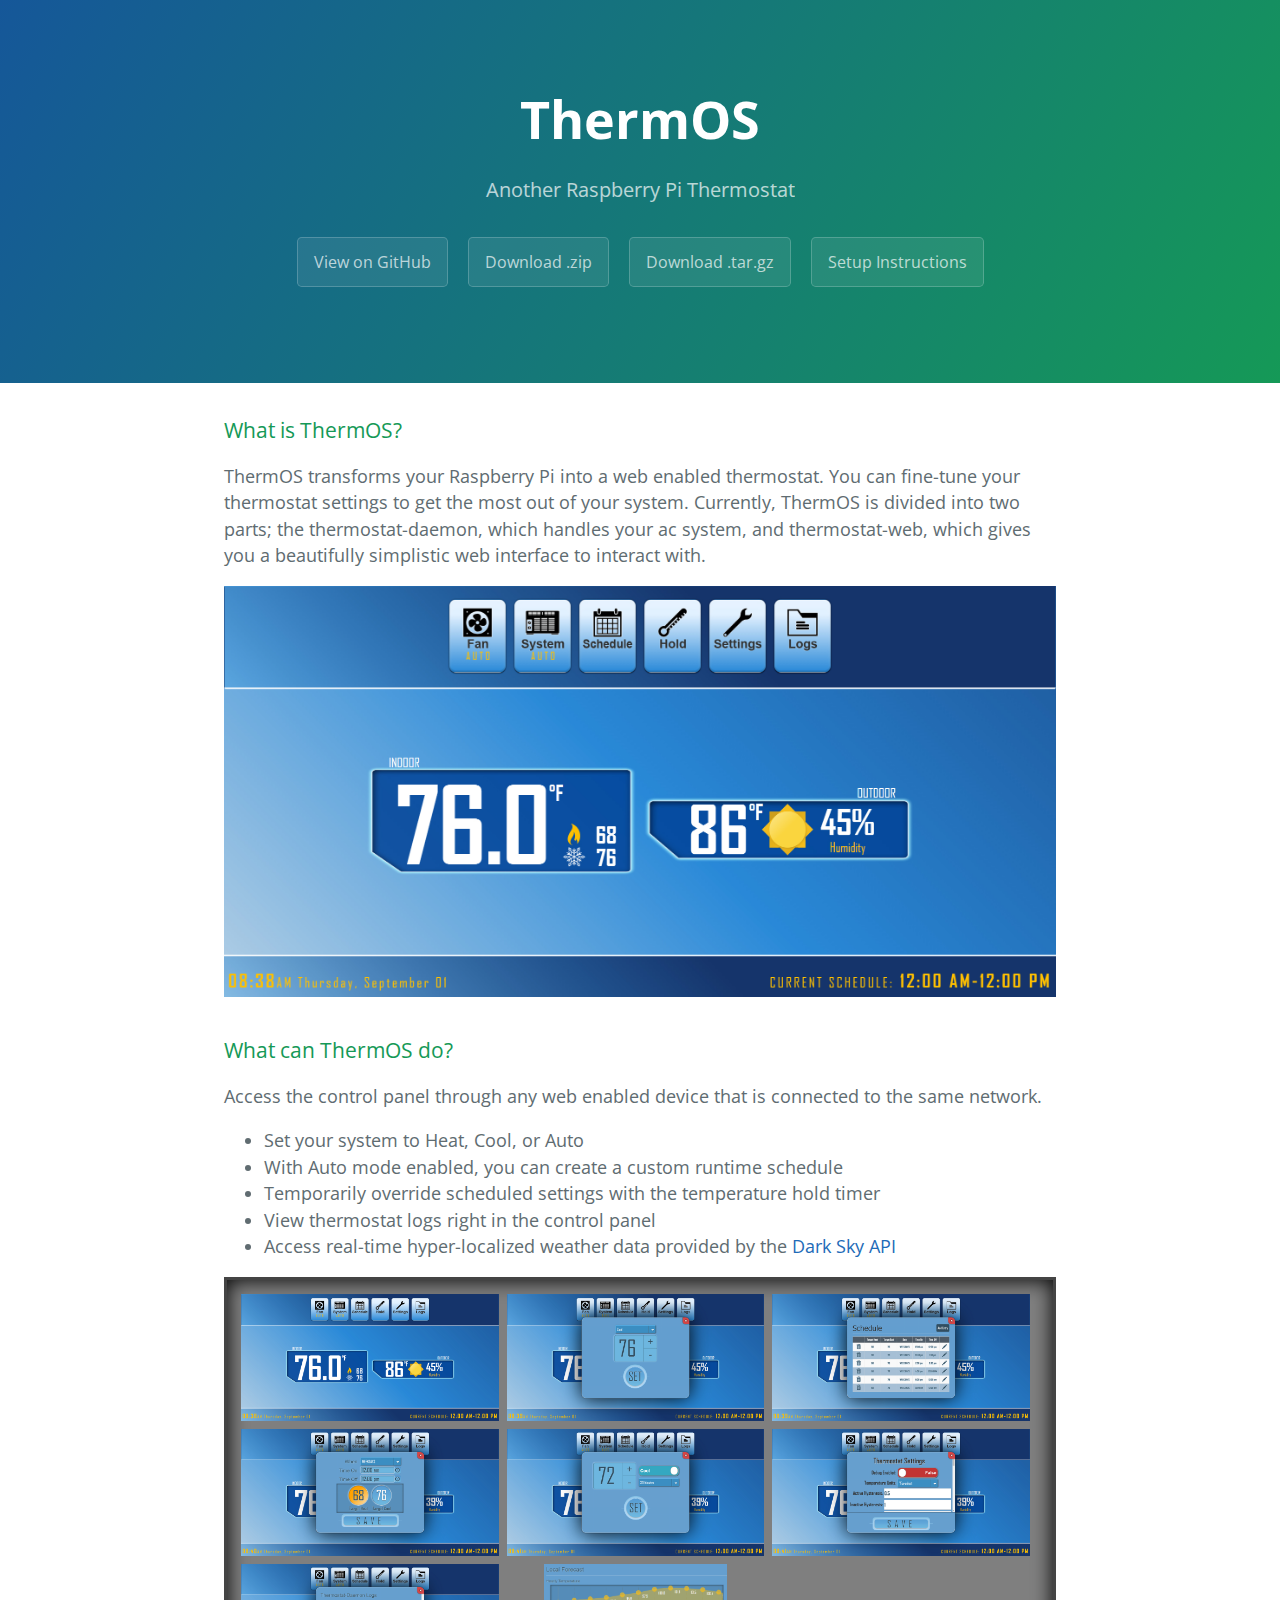
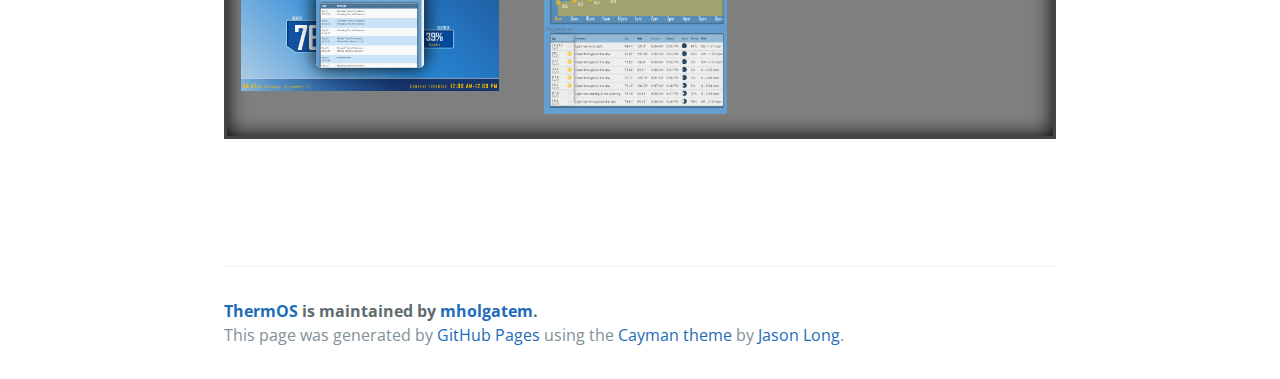
<file: index.html>
<!DOCTYPE html>
<html lang="en-us">
  <head>
    <meta charset="UTF-8">
    <title>ThermOS by mholgatem</title>
    <meta name="viewport" content="width=device-width, initial-scale=1">
    <link rel="stylesheet" type="text/css" href="stylesheets/normalize.css" media="screen">
    <link href='https://fonts.googleapis.com/css?family=Open+Sans:400,700' rel='stylesheet' type='text/css'>
    <link rel="stylesheet" type="text/css" href="stylesheets/stylesheet.css" media="screen">
    <link rel="stylesheet" type="text/css" href="stylesheets/github-light.css" media="screen">
    <link rel="stylesheet" type="text/css" href="stylesheets/jquery.gridder.min.css" media="screen">
    
    <script src="https://ajax.googleapis.com/ajax/libs/jquery/2.0.0/jquery.min.js"></script>
    <script src="js/jquery.gridder.min.js"></script>

  </head>
  <body>
    <section class="page-header">
      <h1 class="project-name">ThermOS</h1>
      <h2 class="project-tagline">Another Raspberry Pi Thermostat</h2>
      <a href="https://github.com/mholgatem/ThermOS" class="btn">View on GitHub</a>
      <a href="https://github.com/mholgatem/ThermOS/zipball/master" class="btn">Download .zip</a>
      <a href="https://github.com/mholgatem/ThermOS/tarball/master" class="btn">Download .tar.gz</a>
      <a href="https://mholgatem.github.io/ThermOS/setup" class="btn">Setup Instructions</a>
      
    </section>

    <section class="main-content">
      <h3>
<a id="what-is-thermos" class="anchor" href="#what-is-thermos" aria-hidden="true"><span aria-hidden="true" class="octicon octicon-link"></span></a>What is ThermOS?</h3>

<p>ThermOS transforms your Raspberry Pi into a web enabled thermostat. You can fine-tune your thermostat settings to get the most out of your system. Currently, ThermOS is divided into two parts; the thermostat-daemon, which handles your ac system, and thermostat-web, which gives you a beautifully simplistic web interface to interact with.</p>
<img src="images/index.jpg">

<h3>
<a id="what-can-thermos-do" class="anchor" href="#what-can-thermos-do" aria-hidden="true"><span aria-hidden="true" class="octicon octicon-link"></span></a>What can ThermOS do?</h3>

<p>Access the control panel through any web enabled device that is connected to the same network. </p>

<ul>
  <li>Set your system to Heat, Cool, or Auto</li>
  <li>With Auto mode enabled, you can create a custom runtime schedule</li>
  <li>Temporarily override scheduled settings  with the temperature hold timer</li>
  <li>View thermostat logs right in the control panel</li>
  <li>Access real-time hyper-localized weather data provided by the <a href="https://forecast.io/">Dark Sky API</a>
  </li>
</ul>

<!-- Gridder navigation -->
<ul class="gridder">

     <!-- You can load specify which content is loaded by specifying the #ID of the div where the content is  -->
    <li class="gridder-list" data-griddercontent="#content1">
        <img src="images/index.jpg">
    </li>
    <li class="gridder-list" data-griddercontent="#content2">
        <img src="images/system.jpg">
    </li>
    <li class="gridder-list" data-griddercontent="#content3">
        <img src="images/schedule.jpg">
    </li>
    <li class="gridder-list" data-griddercontent="#content4">
        <img src="images/schedule-edit.jpg">
    </li>
    <li class="gridder-list" data-griddercontent="#content5">
        <img src="images/hold.jpg">
    </li>
    <li class="gridder-list" data-griddercontent="#content6">
        <img src="images/settings.jpg">
    </li>
    <li class="gridder-list" data-griddercontent="#content7">
        <img src="images/logs.jpg">
    </li>
    <li class="gridder-list" data-griddercontent="#content8">
        <img src="images/weather.jpg">
    </li>
</ul>

<!-- Gridder content -->
<div id="content1" class="gridder-content"><span>Control Panel</span> <img src="images/index.jpg"></div>
<div id="content2" class="gridder-content"><span>System Panel</span> <img src="images/system.jpg"> </div>
<div id="content3" class="gridder-content"><span>Schedule Form</span> <img src="images/schedule.jpg"> </div>
<div id="content4" class="gridder-content"><span>Schedule Edit</span> <img src="images/schedule-edit.jpg"> </div>
<div id="content5" class="gridder-content"><span>Hold Temp</span></Hold> <img src="images/hold.jpg"> </div>
<div id="content6" class="gridder-content"><span>Settings Panel</span> <img src="images/settings.jpg"> </div>
<div id="content7" class="gridder-content"><span>System Logs</span> <img src="images/logs.jpg"> </div>
<div id="content8" class="gridder-content"><span>Personalized Weather</span> <img src="images/weather.jpg"> </div>

<br>    
<a href="https://mholgatem.github.io/ThermOS/setup" class="btn">Setup Instructions</a>
    
    <footer class="site-footer">
        <span class="site-footer-owner"><a href="https://github.com/mholgatem/ThermOS">ThermOS</a> is maintained by <a href="https://github.com/mholgatem">mholgatem</a>.</span>

        <span class="site-footer-credits">This page was generated by <a href="https://pages.github.com">GitHub Pages</a> using the <a href="https://github.com/jasonlong/cayman-theme">Cayman theme</a> by <a href="https://twitter.com/jasonlong">Jason Long</a>.</span>
      </footer>

    
    </section>

  
  </body>
</html>
<script>
$(function() {

    // Call Gridder
    $('.gridder').gridderExpander({
        scroll: true,
        scrollOffset: 30,
        scrollTo: "listitem",                  // panel or listitem
        animationSpeed: 400,
        animationEasing: "easeInOutExpo",
        showNav: true,                      // Show Navigation
        nextText: ">",                   // Next button text
        prevText: "<",               // Previous button text
        closeText: "X",                 // Close button text
        onStart: function(){
            //Gridder Inititialized
        },
        onContent: function(){
            //Gridder Content Loaded
        },
        onClosed: function(){
            //Gridder Closed
        }
    });

});
</script>
</file>
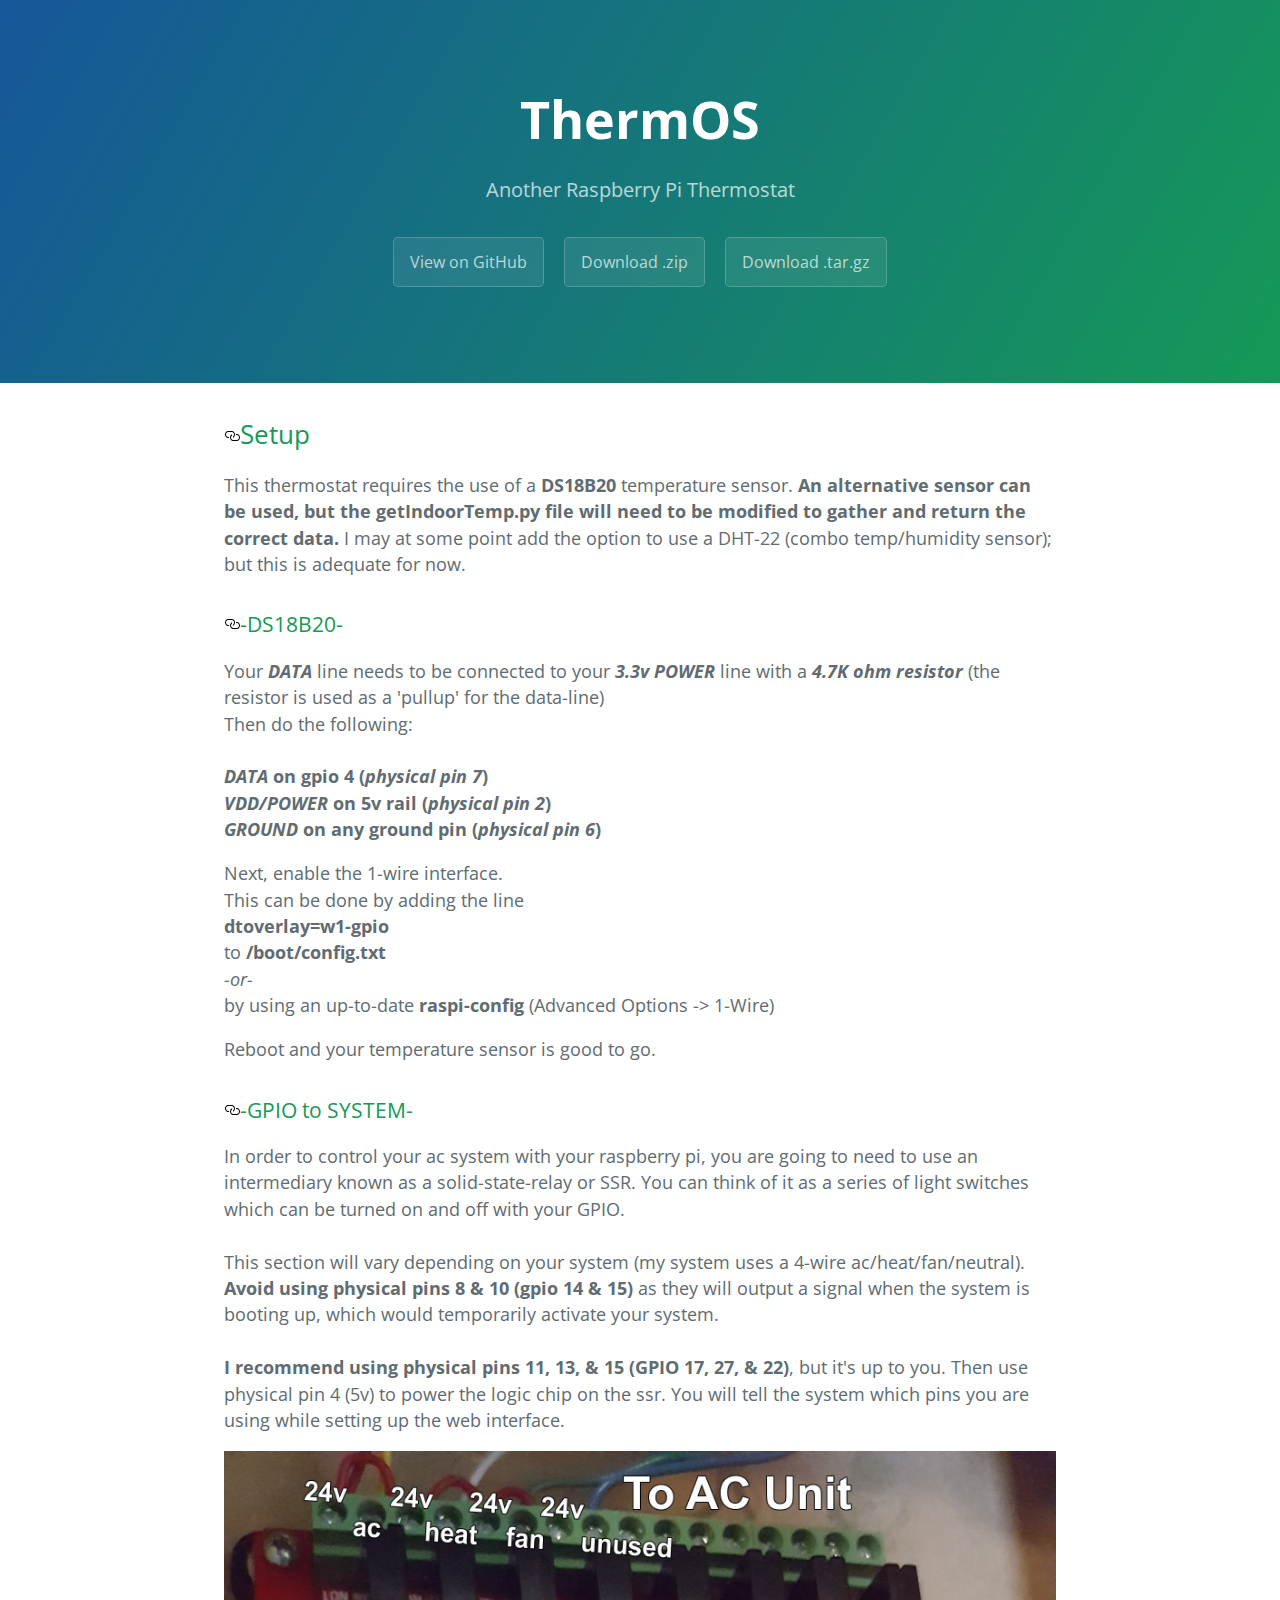
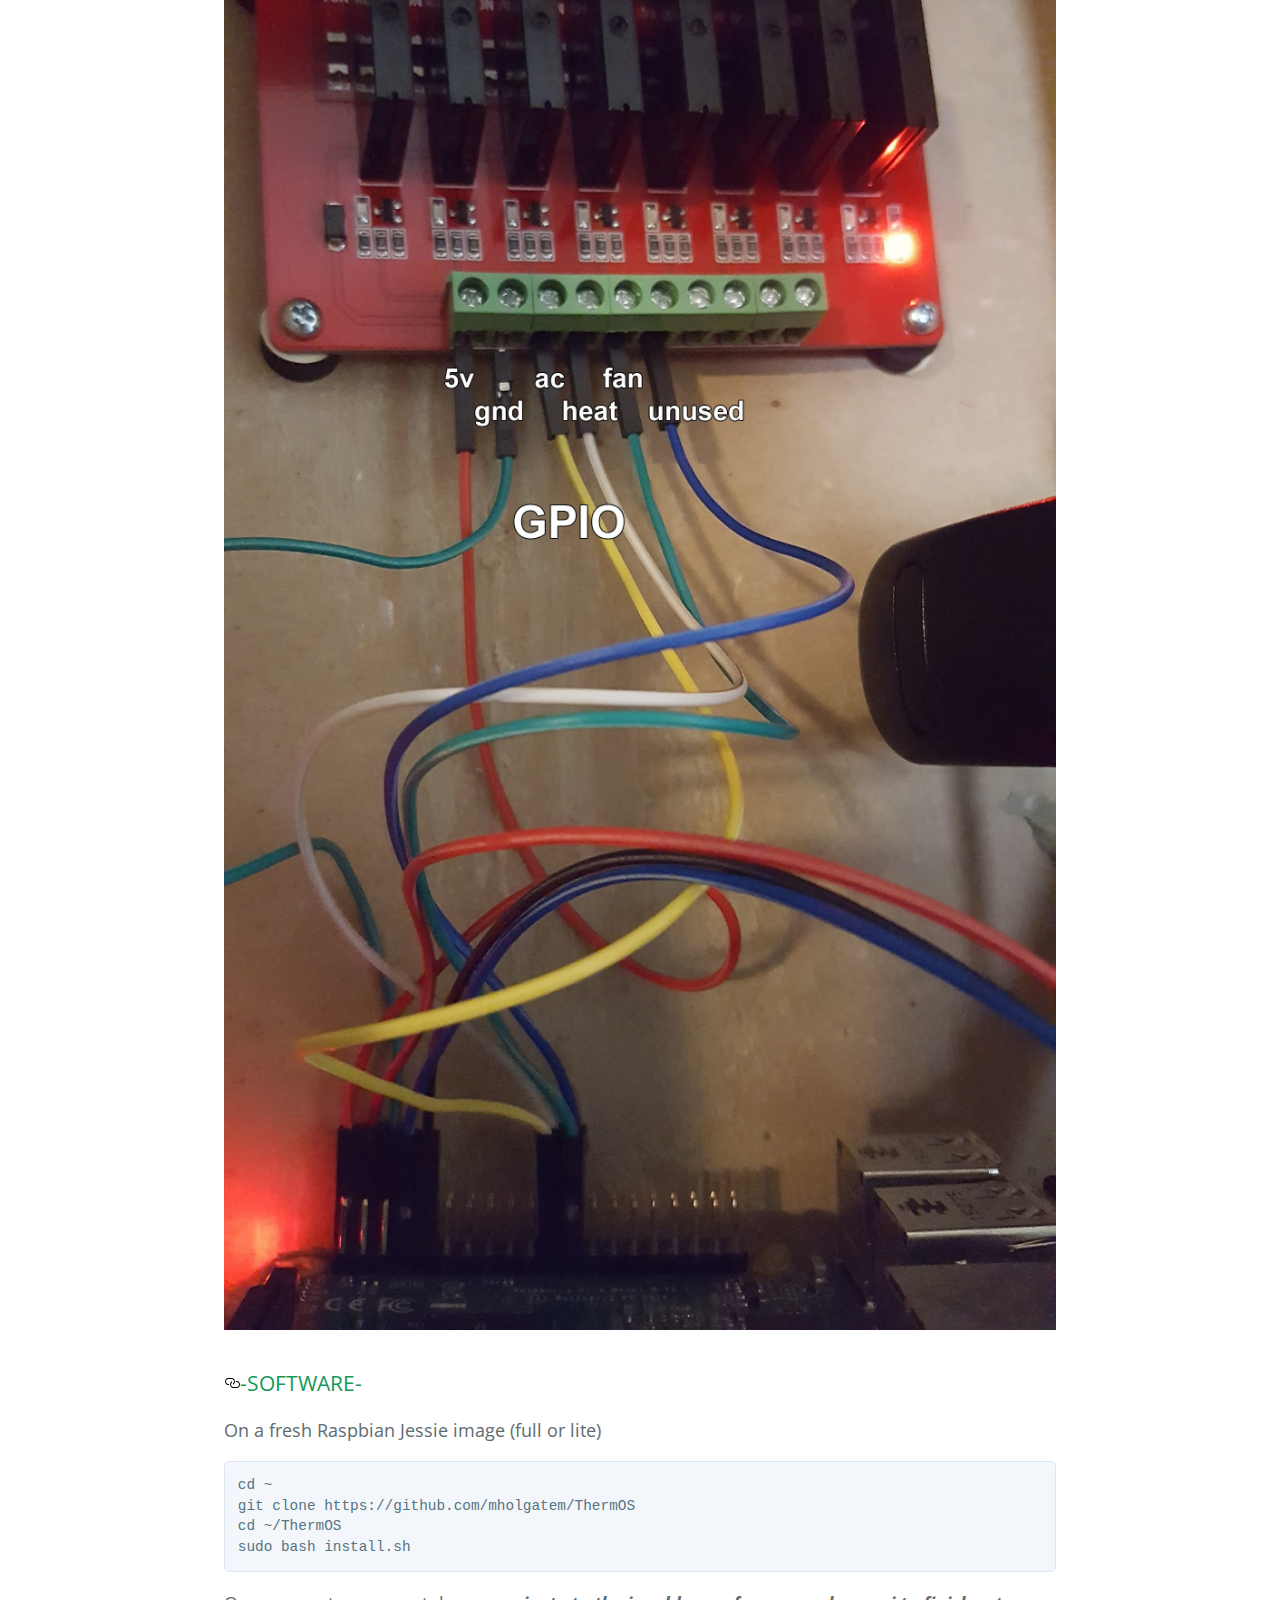
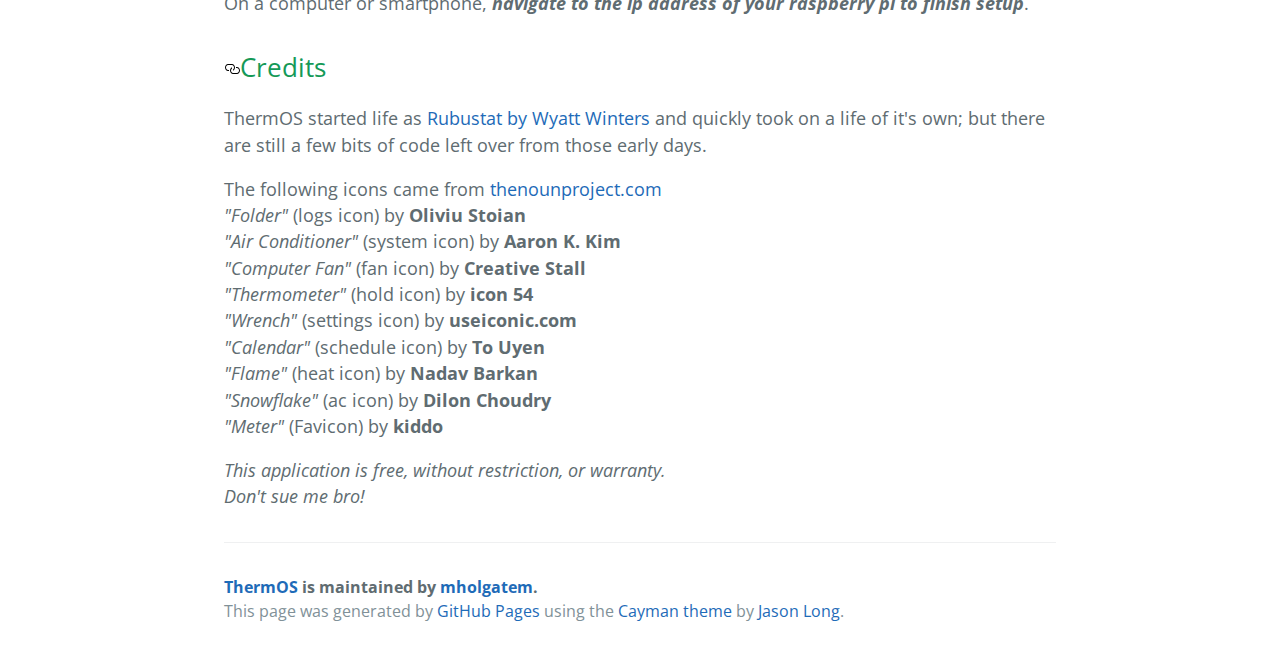
<file: setup.html>
<!DOCTYPE html>
<html lang="en-us"><head>
    <meta charset="UTF-8">
    <title>ThermOS by mholgatem</title>
    <meta name="viewport" content="width=device-width, initial-scale=1">
    <link rel="stylesheet" type="text/css" href="stylesheets/normalize.css" media="screen">
    <link href="https://fonts.googleapis.com/css?family=Open+Sans:400,700" rel="stylesheet" type="text/css">
    <link rel="stylesheet" type="text/css" href="stylesheets/stylesheet.css" media="screen">
    <link rel="stylesheet" type="text/css" href="stylesheets/github-light.css" media="screen">
    <link rel="stylesheet" type="text/css" href="stylesheets/jquery.gridder.min.css" media="screen">
    
    <script src="https://ajax.googleapis.com/ajax/libs/jquery/2.0.0/jquery.min.js"></script>
    <script src="js/jquery.gridder.min.js"></script>

  </head>
  <body>
    <section class="page-header">
      <h1 class="project-name">ThermOS</h1>
      <h2 class="project-tagline">Another Raspberry Pi Thermostat</h2>
      <a href="https://github.com/mholgatem/ThermOS" class="btn">View on GitHub</a>
      <a href="https://github.com/mholgatem/ThermOS/zipball/master" class="btn">Download .zip</a>
      <a href="https://github.com/mholgatem/ThermOS/tarball/master" class="btn">Download .tar.gz</a>
    </section>

    <section class="main-content">
  


<h2><a id="user-content-setup" class="anchor" href="#setup" aria-hidden="true"><svg aria-hidden="true" class="octicon octicon-link" height="16" version="1.1" viewBox="0 0 16 16" width="16"><path d="M4 9h1v1H4c-1.5 0-3-1.69-3-3.5S2.55 3 4 3h4c1.45 0 3 1.69 3 3.5 0 1.41-.91 2.72-2 3.25V8.59c.58-.45 1-1.27 1-2.09C10 5.22 8.98 4 8 4H4c-.98 0-2 1.22-2 2.5S3 9 4 9zm9-3h-1v1h1c1 0 2 1.22 2 2.5S13.98 12 13 12H9c-.98 0-2-1.22-2-2.5 0-.83.42-1.64 1-2.09V6.25c-1.09.53-2 1.84-2 3.25C6 11.31 7.55 13 9 13h4c1.45 0 3-1.69 3-3.5S14.5 6 13 6z"></path></svg></a>Setup</h2>

<p>This thermostat requires the use of a <strong>DS18B20</strong> temperature sensor. <strong>An alternative sensor can be used, but the getIndoorTemp.py file will need to be modified to gather and return the correct data.</strong> I may at some point add the option to use a DHT-22 (combo temp/humidity sensor); but this is adequate for now. </p>

<h3><a id="user-content--ds18b20-" class="anchor" href="#-ds18b20-" aria-hidden="true"><svg aria-hidden="true" class="octicon octicon-link" height="16" version="1.1" viewBox="0 0 16 16" width="16"><path d="M4 9h1v1H4c-1.5 0-3-1.69-3-3.5S2.55 3 4 3h4c1.45 0 3 1.69 3 3.5 0 1.41-.91 2.72-2 3.25V8.59c.58-.45 1-1.27 1-2.09C10 5.22 8.98 4 8 4H4c-.98 0-2 1.22-2 2.5S3 9 4 9zm9-3h-1v1h1c1 0 2 1.22 2 2.5S13.98 12 13 12H9c-.98 0-2-1.22-2-2.5 0-.83.42-1.64 1-2.09V6.25c-1.09.53-2 1.84-2 3.25C6 11.31 7.55 13 9 13h4c1.45 0 3-1.69 3-3.5S14.5 6 13 6z"></path></svg></a>-DS18B20-</h3>

<p>Your <strong><em>DATA</em></strong> line needs to be connected to your <strong><em>3.3v POWER</em></strong> line with a <strong><em>4.7K ohm resistor </em></strong>(the resistor is used as a 'pullup' for the data-line)<br>
Then do the following:<br><br>
<strong><em>DATA</em> on gpio 4 (<em>physical pin 7</em>)<br>
<em>VDD/POWER</em> on 5v rail (<em>physical pin 2</em>)<br>
<em>GROUND</em> on any ground pin (<em>physical pin 6</em>)</strong></p>

<p>Next, enable the 1-wire interface.<br>
This can be done by adding the line<br>
<strong>dtoverlay=w1-gpio</strong><br>
to <strong>/boot/config.txt</strong><br>
     <em>-or-</em><br>
by using an up-to-date <strong>raspi-config</strong> (Advanced Options -&gt; 1-Wire)</p>

<p>Reboot and your temperature sensor is good to go.</p>

<h3><a id="user-content--GPIO-" class="anchor" href="#-GPIO-" aria-hidden="true"><svg aria-hidden="true" class="octicon octicon-link" height="16" version="1.1" viewBox="0 0 16 16" width="16"><path d="M4 9h1v1H4c-1.5 0-3-1.69-3-3.5S2.55 3 4 3h4c1.45 0 3 1.69 3 3.5 0 1.41-.91 2.72-2 3.25V8.59c.58-.45 1-1.27 1-2.09C10 5.22 8.98 4 8 4H4c-.98 0-2 1.22-2 2.5S3 9 4 9zm9-3h-1v1h1c1 0 2 1.22 2 2.5S13.98 12 13 12H9c-.98 0-2-1.22-2-2.5 0-.83.42-1.64 1-2.09V6.25c-1.09.53-2 1.84-2 3.25C6 11.31 7.55 13 9 13h4c1.45 0 3-1.69 3-3.5S14.5 6 13 6z"></path></svg></a>-GPIO to SYSTEM-</h3><p>
  In order to control your ac system with your raspberry pi, you are going to need to use an intermediary known as a solid-state-relay or SSR. You can think of it as a series of light switches which can be turned on and off with your GPIO.<br><br>

This section will vary depending on your system (my system uses a 4-wire ac/heat/fan/neutral).<br><strong>Avoid using physical pins 8 &amp; 10 (gpio 14 &amp; 15)</strong> as they will output a signal when the system is booting up, which would temporarily activate your system.<br><br> 

  <strong>I recommend using physical pins 11, 13, &amp; 15 (GPIO 17, 27, &amp; 22)</strong>, but it's up to you. Then use physical pin 4 (5v) to power the logic chip on the ssr. You will tell the system which pins you are using while setting up the web interface.
  
  
</p><img src="images/setup-ssr.jpg"><h3><a id="user-content--software-" class="anchor" href="#-software-" aria-hidden="true"><svg aria-hidden="true" class="octicon octicon-link" height="16" version="1.1" viewBox="0 0 16 16" width="16"><path d="M4 9h1v1H4c-1.5 0-3-1.69-3-3.5S2.55 3 4 3h4c1.45 0 3 1.69 3 3.5 0 1.41-.91 2.72-2 3.25V8.59c.58-.45 1-1.27 1-2.09C10 5.22 8.98 4 8 4H4c-.98 0-2 1.22-2 2.5S3 9 4 9zm9-3h-1v1h1c1 0 2 1.22 2 2.5S13.98 12 13 12H9c-.98 0-2-1.22-2-2.5 0-.83.42-1.64 1-2.09V6.25c-1.09.53-2 1.84-2 3.25C6 11.31 7.55 13 9 13h4c1.45 0 3-1.69 3-3.5S14.5 6 13 6z"></path></svg></a>-SOFTWARE-</h3>

<p>On a fresh Raspbian Jessie image (full or lite)<br></p>

<pre><code>cd ~  
git clone https://github.com/mholgatem/ThermOS  
cd ~/ThermOS  
sudo bash install.sh
</code></pre>

<p>On a computer or smartphone, <strong><em>navigate to the ip address of your raspberry pi to finish setup</em></strong>.</p>

<h2><a id="user-content-credits" class="anchor" href="#credits" aria-hidden="true"><svg aria-hidden="true" class="octicon octicon-link" height="16" version="1.1" viewBox="0 0 16 16" width="16"><path d="M4 9h1v1H4c-1.5 0-3-1.69-3-3.5S2.55 3 4 3h4c1.45 0 3 1.69 3 3.5 0 1.41-.91 2.72-2 3.25V8.59c.58-.45 1-1.27 1-2.09C10 5.22 8.98 4 8 4H4c-.98 0-2 1.22-2 2.5S3 9 4 9zm9-3h-1v1h1c1 0 2 1.22 2 2.5S13.98 12 13 12H9c-.98 0-2-1.22-2-2.5 0-.83.42-1.64 1-2.09V6.25c-1.09.53-2 1.84-2 3.25C6 11.31 7.55 13 9 13h4c1.45 0 3-1.69 3-3.5S14.5 6 13 6z"></path></svg></a>Credits</h2>

<p>ThermOS started life as <a href="https://github.com/wywin/Rubustat">Rubustat by Wyatt Winters</a> and quickly took on a life of it's own; but there are still a few bits of code left over from those early days.</p>

<p>The following icons came from <a href="https://thenounproject.com">thenounproject.com</a><br>
<em>"Folder"</em> (logs icon) by <strong>Oliviu Stoian</strong><br>
<em>"Air Conditioner"</em> (system icon) by <strong>Aaron K. Kim</strong><br>
<em>"Computer Fan"</em> (fan icon) by <strong>Creative Stall</strong><br>
<em>"Thermometer"</em> (hold icon) by <strong>icon 54</strong><br>
<em>"Wrench"</em> (settings icon) by <strong>useiconic.com</strong><br>
<em>"Calendar"</em> (schedule icon) by <strong>To Uyen</strong><br>
<em>"Flame"</em> (heat icon) by <strong>Nadav Barkan</strong><br>
<em>"Snowflake"</em> (ac icon) by <strong>Dilon Choudry</strong><br>
<em>"Meter"</em> (Favicon) by <strong>kiddo</strong><br></p>

<p><em>This application is free, without restriction, or warranty.<br>
Don't sue me bro!</em></p>

      <footer class="site-footer">
        <span class="site-footer-owner"><a href="https://github.com/mholgatem/ThermOS">ThermOS</a> is maintained by <a href="https://github.com/mholgatem">mholgatem</a>.</span>

        <span class="site-footer-credits">This page was generated by <a href="https://pages.github.com">GitHub Pages</a> using the <a href="https://github.com/jasonlong/cayman-theme">Cayman theme</a> by <a href="https://twitter.com/jasonlong">Jason Long</a>.</span>
      </footer>

    </section>

</body></html>
</file>
<file: stylesheets/stylesheet.css>
* {
  box-sizing: border-box; }

body {
  padding: 0;
  margin: 0;
  font-family: "Open Sans", "Helvetica Neue", Helvetica, Arial, sans-serif;
  font-size: 16px;
  line-height: 1.5;
  color: #606c71; }

a {
  color: #1e6bb8;
  text-decoration: none; }
  a:hover {
    text-decoration: underline; }

.btn {
  display: inline-block;
  margin-bottom: 1rem;
  color: rgba(255, 255, 255, 0.7);
  background-color: rgba(255, 255, 255, 0.08);
  border-color: rgba(255, 255, 255, 0.2);
  border-style: solid;
  border-width: 1px;
  border-radius: 0.3rem;
  transition: color 0.2s, background-color 0.2s, border-color 0.2s; }
  .btn + .btn {
    margin-left: 1rem; }

.btn:hover {
  color: rgba(255, 255, 255, 0.8);
  text-decoration: none;
  background-color: rgba(255, 255, 255, 0.2);
  border-color: rgba(255, 255, 255, 0.3); }

@media screen and (min-width: 64em) {
  .btn {
    padding: 0.75rem 1rem; } }

@media screen and (min-width: 42em) and (max-width: 64em) {
  .btn {
    padding: 0.6rem 0.9rem;
    font-size: 0.9rem; } }

@media screen and (max-width: 42em) {
  .btn {
    display: block;
    width: 100%;
    padding: 0.75rem;
    font-size: 0.9rem; }
    .btn + .btn {
      margin-top: 1rem;
      margin-left: 0; } }

.page-header {
  color: #fff;
  text-align: center;
  background-color: #159957;
  background-image: linear-gradient(120deg, #155799, #159957); }

@media screen and (min-width: 64em) {
  .page-header {
    padding: 5rem 6rem; } }

@media screen and (min-width: 42em) and (max-width: 64em) {
  .page-header {
    padding: 3rem 4rem; } }

@media screen and (max-width: 42em) {
  .page-header {
    padding: 2rem 1rem; } }

.project-name {
  margin-top: 0;
  margin-bottom: 0.1rem; }

@media screen and (min-width: 64em) {
  .project-name {
    font-size: 3.25rem; } }

@media screen and (min-width: 42em) and (max-width: 64em) {
  .project-name {
    font-size: 2.25rem; } }

@media screen and (max-width: 42em) {
  .project-name {
    font-size: 1.75rem; } }

.project-tagline {
  margin-bottom: 2rem;
  font-weight: normal;
  opacity: 0.7; }

@media screen and (min-width: 64em) {
  .project-tagline {
    font-size: 1.25rem; } }

@media screen and (min-width: 42em) and (max-width: 64em) {
  .project-tagline {
    font-size: 1.15rem; } }

@media screen and (max-width: 42em) {
  .project-tagline {
    font-size: 1rem; } }

.main-content :first-child {
  margin-top: 0; }
.main-content img {
  max-width: 100%; }
.main-content h1, .main-content h2, .main-content h3, .main-content h4, .main-content h5, .main-content h6 {
  margin-top: 2rem;
  margin-bottom: 1rem;
  font-weight: normal;
  color: #159957; }
.main-content p {
  margin-bottom: 1em; }
.main-content code {
  padding: 2px 4px;
  font-family: Consolas, "Liberation Mono", Menlo, Courier, monospace;
  font-size: 0.9rem;
  color: #383e41;
  background-color: #f3f6fa;
  border-radius: 0.3rem; }
.main-content pre {
  padding: 0.8rem;
  margin-top: 0;
  margin-bottom: 1rem;
  font: 1rem Consolas, "Liberation Mono", Menlo, Courier, monospace;
  color: #567482;
  word-wrap: normal;
  background-color: #f3f6fa;
  border: solid 1px #dce6f0;
  border-radius: 0.3rem; }
  .main-content pre > code {
    padding: 0;
    margin: 0;
    font-size: 0.9rem;
    color: #567482;
    word-break: normal;
    white-space: pre;
    background: transparent;
    border: 0; }
.main-content .highlight {
  margin-bottom: 1rem; }
  .main-content .highlight pre {
    margin-bottom: 0;
    word-break: normal; }
.main-content .highlight pre, .main-content pre {
  padding: 0.8rem;
  overflow: auto;
  font-size: 0.9rem;
  line-height: 1.45;
  border-radius: 0.3rem; }
.main-content pre code, .main-content pre tt {
  display: inline;
  max-width: initial;
  padding: 0;
  margin: 0;
  overflow: initial;
  line-height: inherit;
  word-wrap: normal;
  background-color: transparent;
  border: 0; }
  .main-content pre code:before, .main-content pre code:after, .main-content pre tt:before, .main-content pre tt:after {
    content: normal; }
.main-content ul, .main-content ol {
  margin-top: 0; }
.main-content blockquote {
  padding: 0 1rem;
  margin-left: 0;
  color: #819198;
  border-left: 0.3rem solid #dce6f0; }
  .main-content blockquote > :first-child {
    margin-top: 0; }
  .main-content blockquote > :last-child {
    margin-bottom: 0; }
.main-content table {
  display: block;
  width: 100%;
  overflow: auto;
  word-break: normal;
  word-break: keep-all; }
  .main-content table th {
    font-weight: bold; }
  .main-content table th, .main-content table td {
    padding: 0.5rem 1rem;
    border: 1px solid #e9ebec; }
.main-content dl {
  padding: 0; }
  .main-content dl dt {
    padding: 0;
    margin-top: 1rem;
    font-size: 1rem;
    font-weight: bold; }
  .main-content dl dd {
    padding: 0;
    margin-bottom: 1rem; }
.main-content hr {
  height: 2px;
  padding: 0;
  margin: 1rem 0;
  background-color: #eff0f1;
  border: 0; }

@media screen and (min-width: 64em) {
  .main-content {
    max-width: 64rem;
    padding: 2rem 6rem;
    margin: 0 auto;
    font-size: 1.1rem; } }

@media screen and (min-width: 42em) and (max-width: 64em) {
  .main-content {
    padding: 2rem 4rem;
    font-size: 1.1rem; } }

@media screen and (max-width: 42em) {
  .main-content {
    padding: 2rem 1rem;
    font-size: 1rem; } }

.site-footer {
  padding-top: 2rem;
  margin-top: 2rem;
  border-top: solid 1px #eff0f1; }

.site-footer-owner {
  display: block;
  font-weight: bold; }

.site-footer-credits {
  color: #819198; }

@media screen and (min-width: 64em) {
  .site-footer {
    font-size: 1rem; } }

@media screen and (min-width: 42em) and (max-width: 64em) {
  .site-footer {
    font-size: 1rem; } }

@media screen and (max-width: 42em) {
  .site-footer {
    font-size: 0.9rem; } }
</file>
<file: stylesheets/github-light.css>
/*
The MIT License (MIT)

Copyright (c) 2016 GitHub, Inc.

Permission is hereby granted, free of charge, to any person obtaining a copy
of this software and associated documentation files (the "Software"), to deal
in the Software without restriction, including without limitation the rights
to use, copy, modify, merge, publish, distribute, sublicense, and/or sell
copies of the Software, and to permit persons to whom the Software is
furnished to do so, subject to the following conditions:

The above copyright notice and this permission notice shall be included in all
copies or substantial portions of the Software.

THE SOFTWARE IS PROVIDED "AS IS", WITHOUT WARRANTY OF ANY KIND, EXPRESS OR
IMPLIED, INCLUDING BUT NOT LIMITED TO THE WARRANTIES OF MERCHANTABILITY,
FITNESS FOR A PARTICULAR PURPOSE AND NONINFRINGEMENT. IN NO EVENT SHALL THE
AUTHORS OR COPYRIGHT HOLDERS BE LIABLE FOR ANY CLAIM, DAMAGES OR OTHER
LIABILITY, WHETHER IN AN ACTION OF CONTRACT, TORT OR OTHERWISE, ARISING FROM,
OUT OF OR IN CONNECTION WITH THE SOFTWARE OR THE USE OR OTHER DEALINGS IN THE
SOFTWARE.

*/

.pl-c /* comment */ {
  color: #969896;
}

.pl-c1 /* constant, variable.other.constant, support, meta.property-name, support.constant, support.variable, meta.module-reference, markup.raw, meta.diff.header */,
.pl-s .pl-v /* string variable */ {
  color: #0086b3;
}

.pl-e /* entity */,
.pl-en /* entity.name */ {
  color: #795da3;
}

.pl-smi /* variable.parameter.function, storage.modifier.package, storage.modifier.import, storage.type.java, variable.other */,
.pl-s .pl-s1 /* string source */ {
  color: #333;
}

.pl-ent /* entity.name.tag */ {
  color: #63a35c;
}

.pl-k /* keyword, storage, storage.type */ {
  color: #a71d5d;
}

.pl-s /* string */,
.pl-pds /* punctuation.definition.string, string.regexp.character-class */,
.pl-s .pl-pse .pl-s1 /* string punctuation.section.embedded source */,
.pl-sr /* string.regexp */,
.pl-sr .pl-cce /* string.regexp constant.character.escape */,
.pl-sr .pl-sre /* string.regexp source.ruby.embedded */,
.pl-sr .pl-sra /* string.regexp string.regexp.arbitrary-repitition */ {
  color: #183691;
}

.pl-v /* variable */ {
  color: #ed6a43;
}

.pl-id /* invalid.deprecated */ {
  color: #b52a1d;
}

.pl-ii /* invalid.illegal */ {
  color: #f8f8f8;
  background-color: #b52a1d;
}

.pl-sr .pl-cce /* string.regexp constant.character.escape */ {
  font-weight: bold;
  color: #63a35c;
}

.pl-ml /* markup.list */ {
  color: #693a17;
}

.pl-mh /* markup.heading */,
.pl-mh .pl-en /* markup.heading entity.name */,
.pl-ms /* meta.separator */ {
  font-weight: bold;
  color: #1d3e81;
}

.pl-mq /* markup.quote */ {
  color: #008080;
}

.pl-mi /* markup.italic */ {
  font-style: italic;
  color: #333;
}

.pl-mb /* markup.bold */ {
  font-weight: bold;
  color: #333;
}

.pl-md /* markup.deleted, meta.diff.header.from-file */ {
  color: #bd2c00;
  background-color: #ffecec;
}

.pl-mi1 /* markup.inserted, meta.diff.header.to-file */ {
  color: #55a532;
  background-color: #eaffea;
}

.pl-mdr /* meta.diff.range */ {
  font-weight: bold;
  color: #795da3;
}

.pl-mo /* meta.output */ {
  color: #1d3e81;
}
</file>
